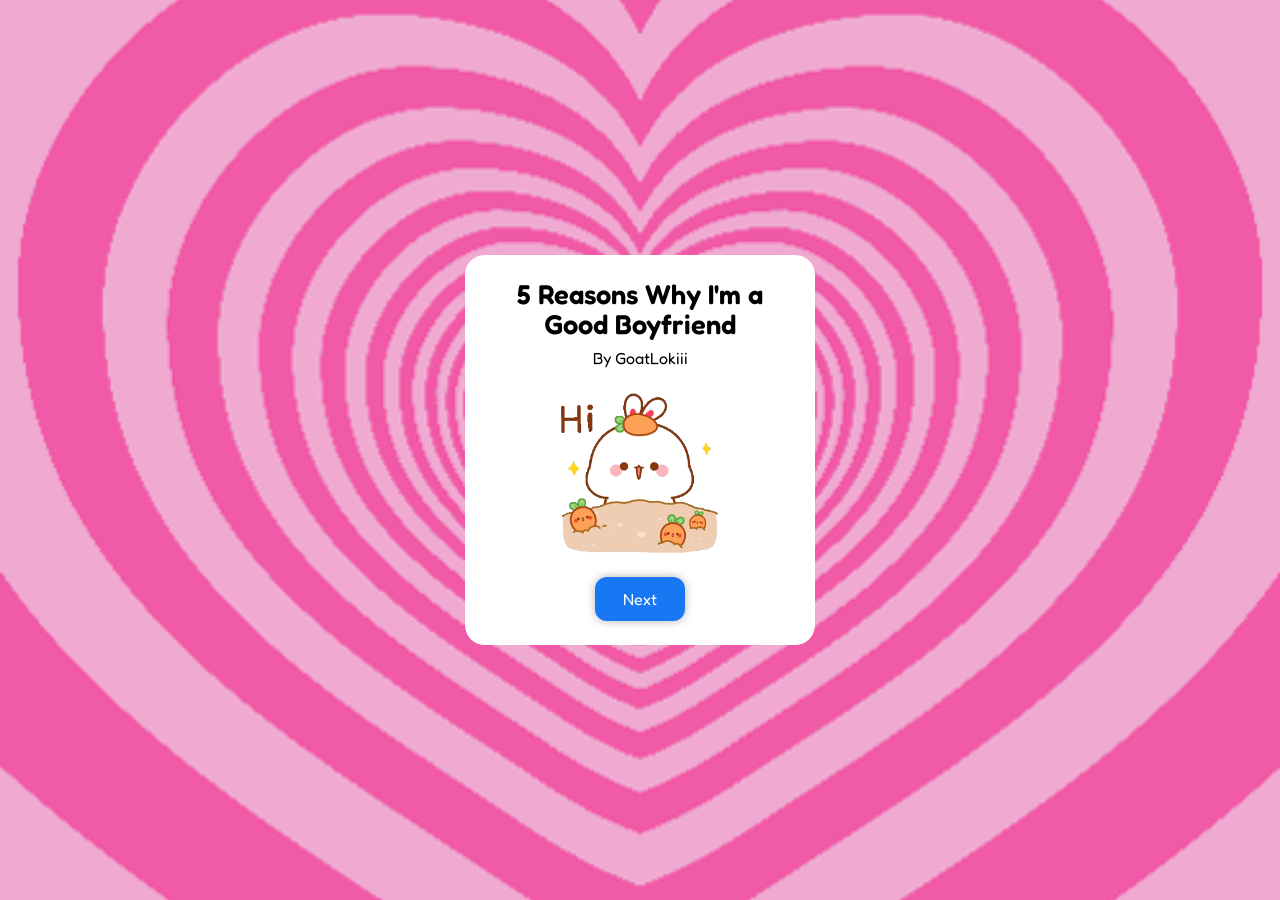
<file: index.html>
<!DOCTYPE html>
<html lang="en">
<head>
    <meta charset="UTF-8">
    <meta name="viewport" content="width=device-width, initial-scale=1.0">
    <title>Why I'm Good Boyfriend</title>
    <link rel="icon" type="image/png" href="Logo.png">
    <link rel="stylesheet" href="Style.css">
</head>
<body>

    <header class="Audio">
        <audio controls loop autoplay>
            <source src="bgsound.mp3" type="audio/mpeg">
        </audio>
    </header>

    <section class="home-container">
        <h1>5 Reasons Why I'm a Good Boyfriend</h1>
        <p>By GoatLokiii</p>
        <img class="dare-aggie" src="Hi.gif" alt="Dare Aggie Hi">
        <a class="next-link" href="Reason1.html">Next</a>
    </section>
</body>
</html>
</file>
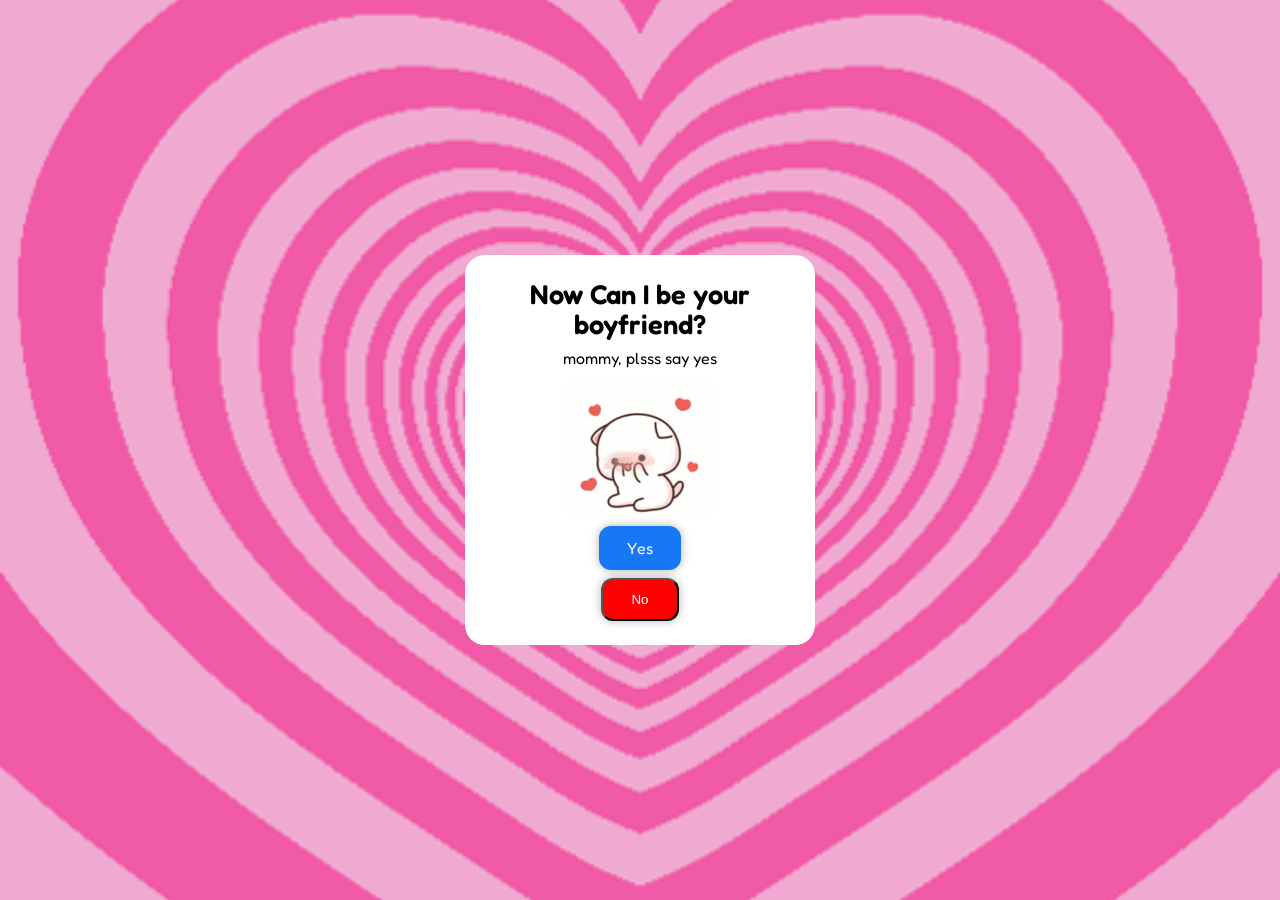
<file: Answer.html>
<!DOCTYPE html>
<html lang="en">
<head>
    <meta charset="UTF-8">
    <meta name="viewport" content="width=device-width, initial-scale=1.0">
    <title>Why I'm Good Boyfriend</title>
    <link rel="icon" type="image/png" href="Logo.png">
    <link rel="stylesheet" href="Style.css">
</head>
<body>

    <script>
function moveButton() {
    const btn = document.getElementById("moveBtn");

    const maxX = window.innerWidth - btn.offsetWidth - 20;
    const maxY = window.innerHeight - btn.offsetHeight - 20;

    const randomX = Math.random() * maxX;
    const randomY = Math.random() * maxY;

    btn.style.position = "fixed";
    btn.style.left = randomX + "px";
    btn.style.top = randomY + "px";
}
    </script>

    <header class="Audio">
        <audio controls autoplay loop>
            <source src="bgsound.mp3" type="audio/mpeg">
        </audio>
    </header>

    <section class="home-container">
        <h1>Now Can I be your boyfriend?</h1>
        <p>mommy, plsss say yes</p>
        <img class="dare-aggie" src="blush.gif" alt="Dare Aggie Blush">
        <a class="next-link" href="Form.html">Yes</a>
        <button class="btn" id="moveBtn" onclick="moveButton()">No</button>
    </section>
</body>
</html>
</file>
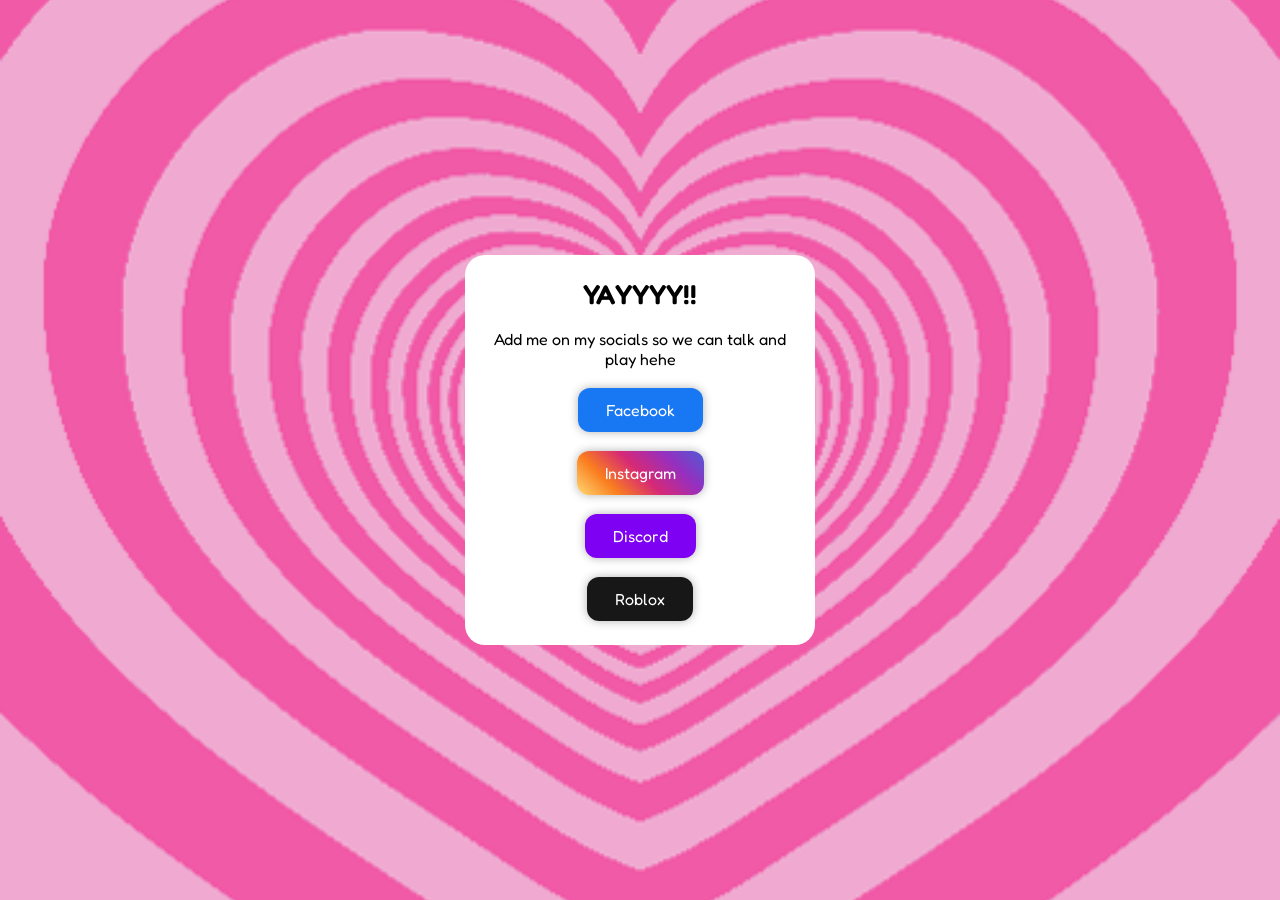
<file: Form.html>
<!DOCTYPE html>
<html lang="en">
<head>
    <meta charset="UTF-8">
    <meta name="viewport" content="width=device-width, initial-scale=1.0">
    <title>Why I'm Good Boyfriend</title>
    <link rel="icon" type="image/png" href="Logo.png">
    <link rel="stylesheet" href="Style.css">
</head>
<body>

    <header class="Audio">
        <audio controls autoplay loop>
            <source src="bgsound.mp3" type="audio/mpeg">
        </audio>
    </header>

    <section class="home-container">
        <h1>YAYYYY!!</h1>
        <p>Add me on my socials so we can talk and play hehe</p>
        <a class="Facebook" href="https://www.facebook.com/andrew.caneda.285074">Facebook</a>
        <a class="Instagram" href="https://www.instagram.com/fxelzlike_lokiii/?hl=en">Instagram</a>
        <a class="Discord" href="https://discord.com/users/827518554764476426">Discord</a>
        <a class="Roblox" href="https://www.roblox.com/users/5209680108/profile">Roblox</a>
    </section>
</body>
</html>
</file>
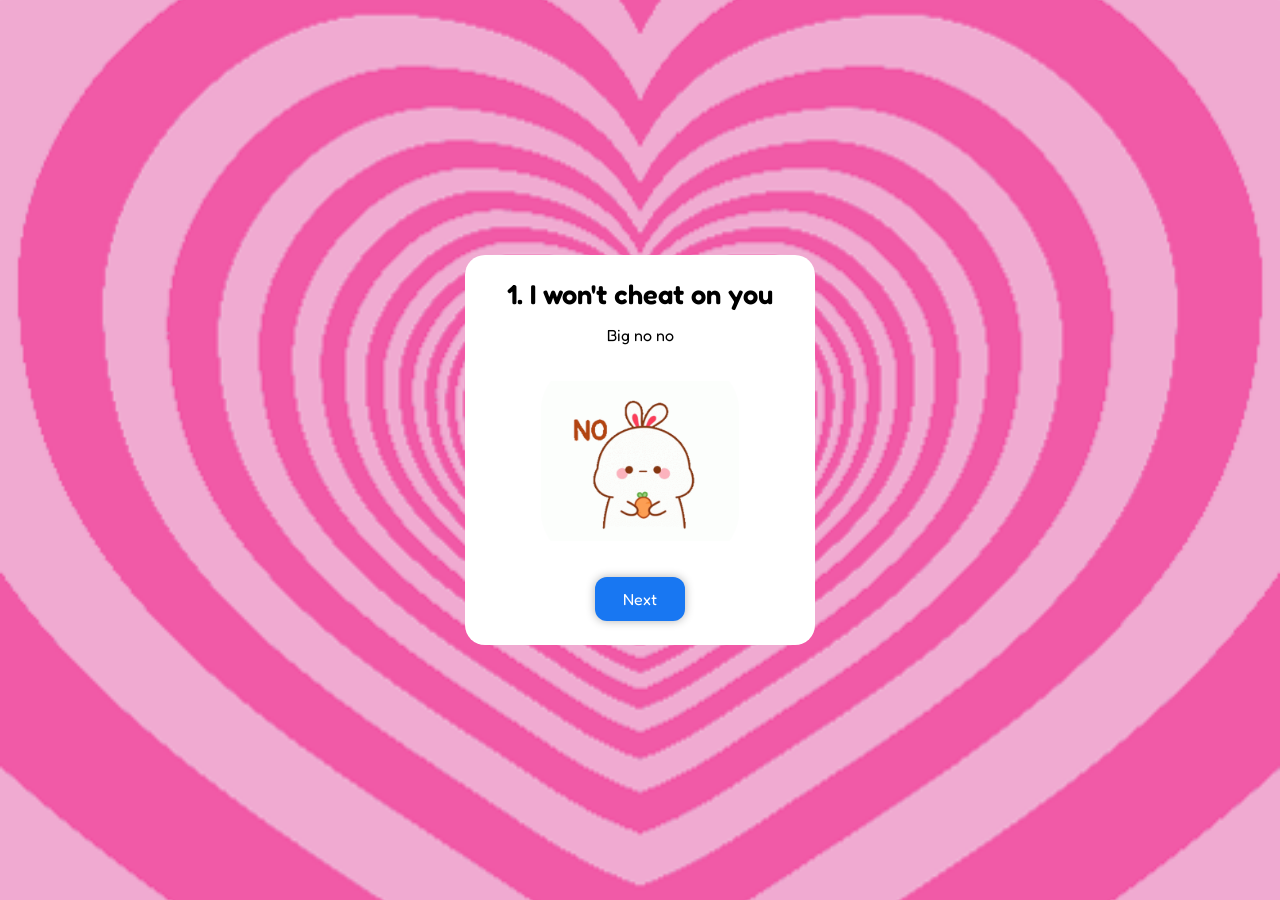
<file: Reason1.html>
<!DOCTYPE html>
<html lang="en">
<head>
    <meta charset="UTF-8">
    <meta name="viewport" content="width=device-width, initial-scale=1.0">
    <title>Why I'm Good Boyfriend</title>
    <link rel="icon" type="image/png" href="Logo.png">
    <link rel="stylesheet" href="Style.css">
</head>
<body>

    <header class="Audio">
        <audio controls autoplay loop>
            <source src="bgsound.mp3" type="audio/mpeg">
        </audio>
    </header>
    
    <section class="home-container">
        <h1>1. I won't cheat on you</h1>
        <p>Big no no</p>
        <img class="dare-aggie" src="No.gif" alt="Dare Aggie No">
        <a class="next-link" href="Reason2.html">Next</a>
    </section>
</body>
</html>
</file>
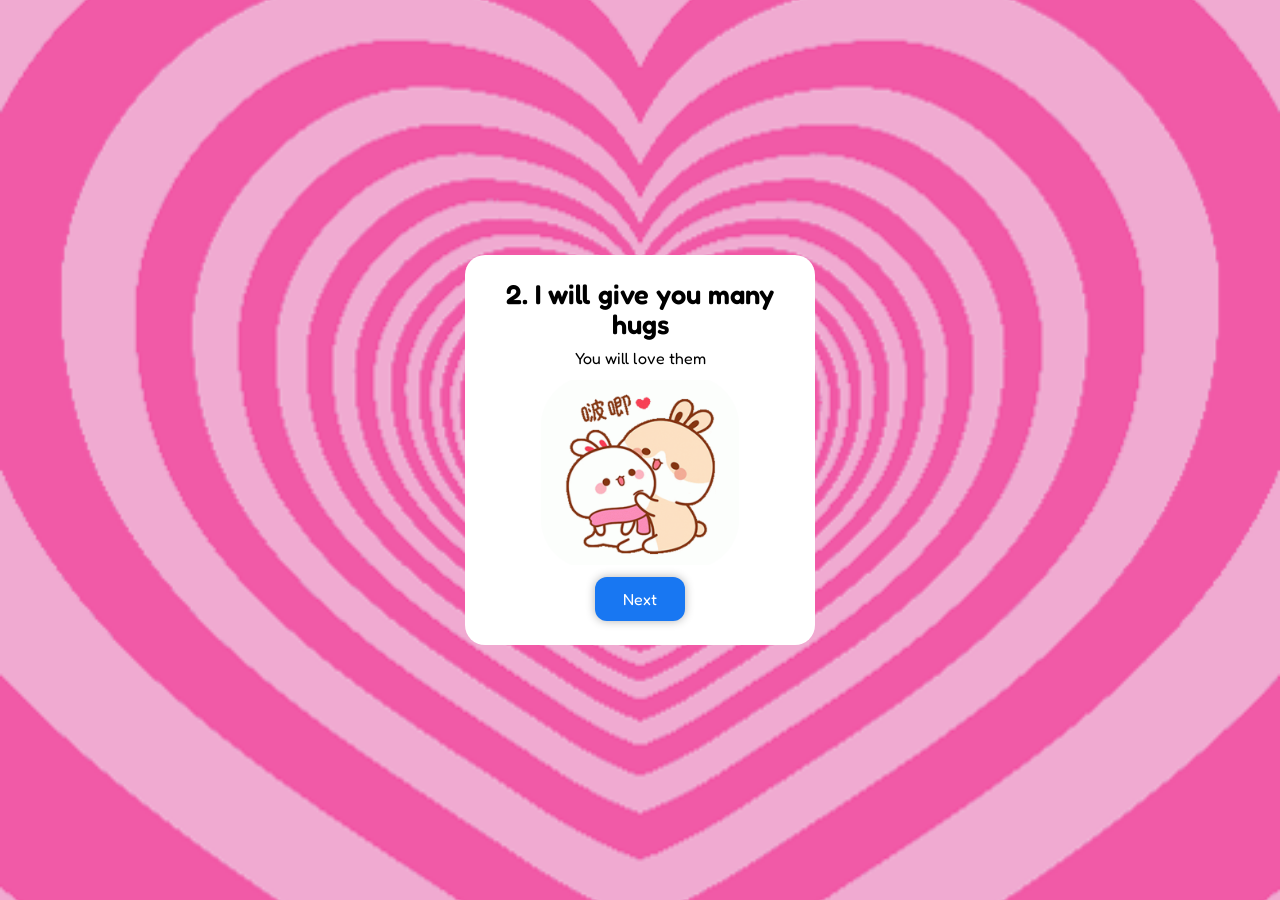
<file: Reason2.html>
<!DOCTYPE html>
<html lang="en">
<head>
    <meta charset="UTF-8">
    <meta name="viewport" content="width=device-width, initial-scale=1.0">
    <title>Why I'm Good Boyfriend</title>
    <link rel="icon" type="image/png" href="Logo.png">
    <link rel="stylesheet" href="Style.css">
</head>
<body>

    <header class="Audio">
        <audio controls autoplay loop>
            <source src="bgsound.mp3" type="audio/mpeg">
        </audio>
    </header>

    <section class="home-container">
        <h1>2. I will give you many hugs</h1>
        <p>You will love them</p>
        <img class="dare-aggie" src="Hug.gif" alt="Dare Aggie Hug">
        <a class="next-link" href="Reason3.html">Next</a>
    </section>
</body>
</html>
</file>
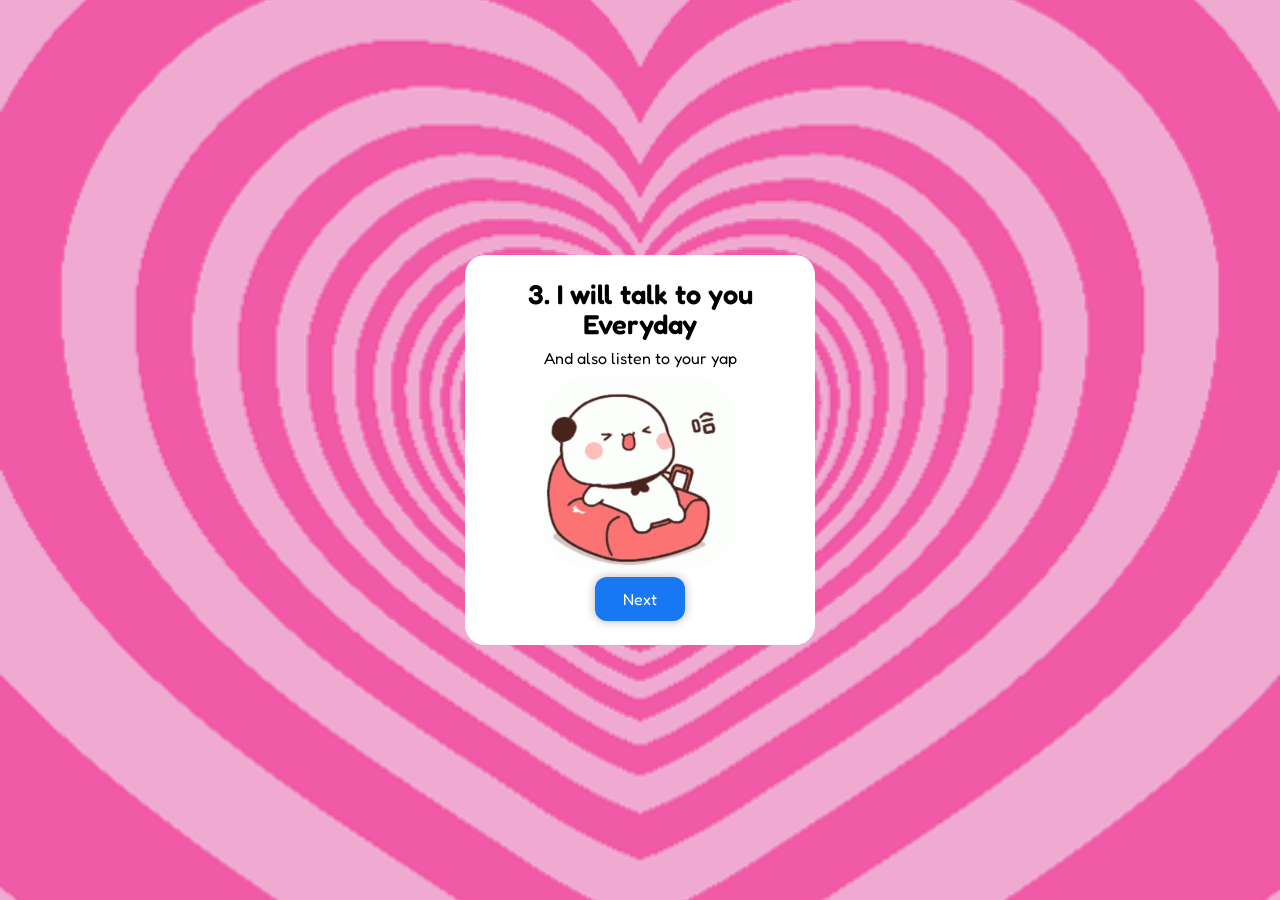
<file: Reason3.html>
<!DOCTYPE html>
<html lang="en">
<head>
    <meta charset="UTF-8">
    <meta name="viewport" content="width=device-width, initial-scale=1.0">
    <title>Why I'm Good Boyfriend</title>
    <link rel="icon" type="image/png" href="Logo.png">
    <link rel="stylesheet" href="Style.css">
</head>
<body>

    <header class="Audio">
        <audio controls autoplay loop>
            <source src="bgsound.mp3" type="audio/mpeg">
        </audio>
    </header>

    <section class="home-container">
        <h1>3. I will talk to you Everyday</h1>
        <p>And also listen to your yap</p>
        <img class="dare-aggie" src="Talkalot.gif" alt="Dare Aggie Talk">
        <a class="next-link" href="Reason4.html">Next</a>
    </section>
</body>
</html>
</file>
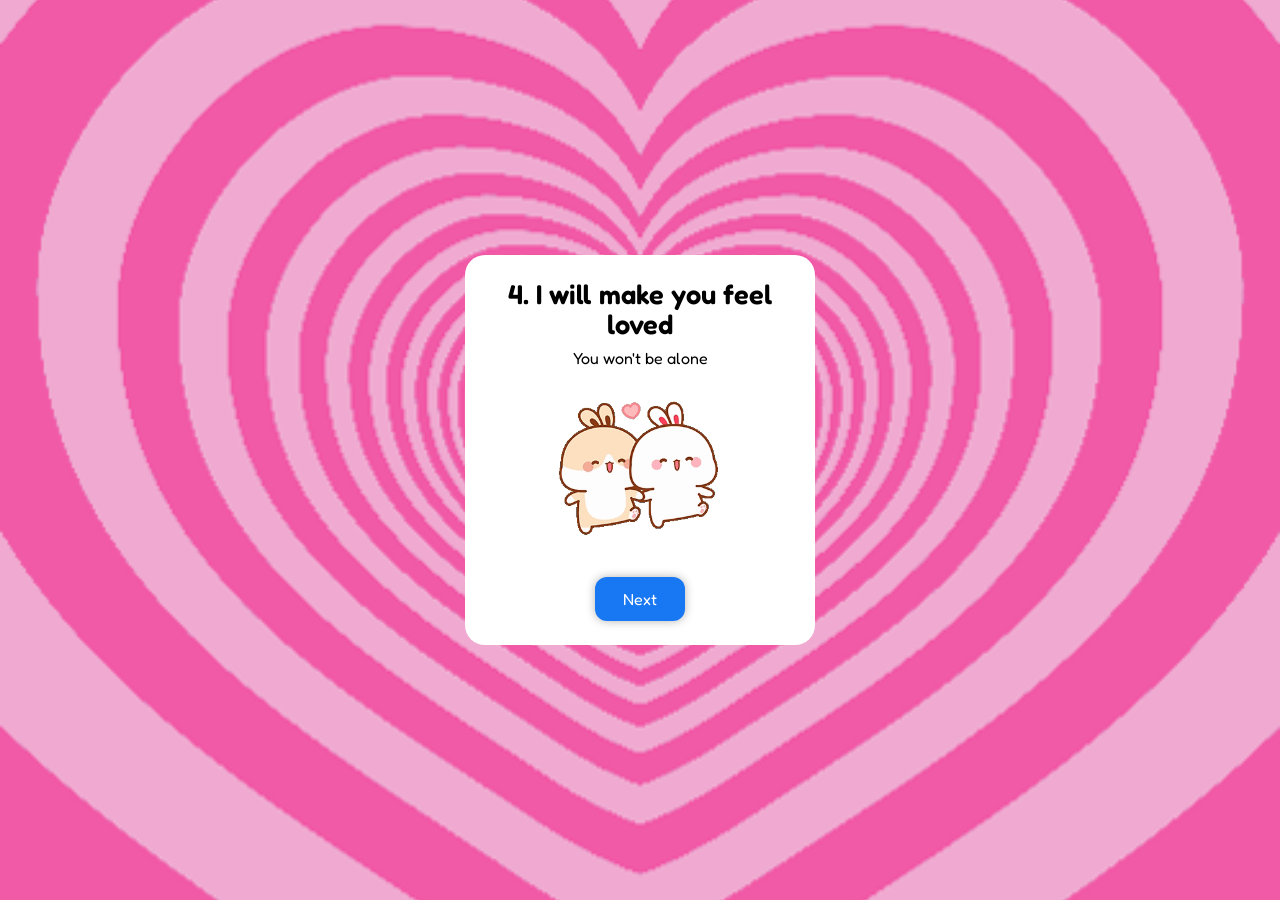
<file: Reason4.html>
<!DOCTYPE html>
<html lang="en">
<head>
    <meta charset="UTF-8">
    <meta name="viewport" content="width=device-width, initial-scale=1.0">
    <title>Why I'm Good Boyfriend</title>
    <link rel="icon" type="image/png" href="Logo.png">
    <link rel="stylesheet" href="Style.css">
</head>
<body>

    <header class="Audio">
        <audio controls autoplay loop>
            <source src="bgsound.mp3" type="audio/mpeg">
        </audio>
    </header>

    <section class="home-container">
        <h1>4. I will make you feel loved</h1>
        <p>You won't be alone</p>
        <img class="dare-aggie" src="FeelLove.gif" alt="Dare Aggie Feel Love">
        <a class="next-link" href="Reason5.html">Next</a>
    </section>
</body>
</html>
</file>
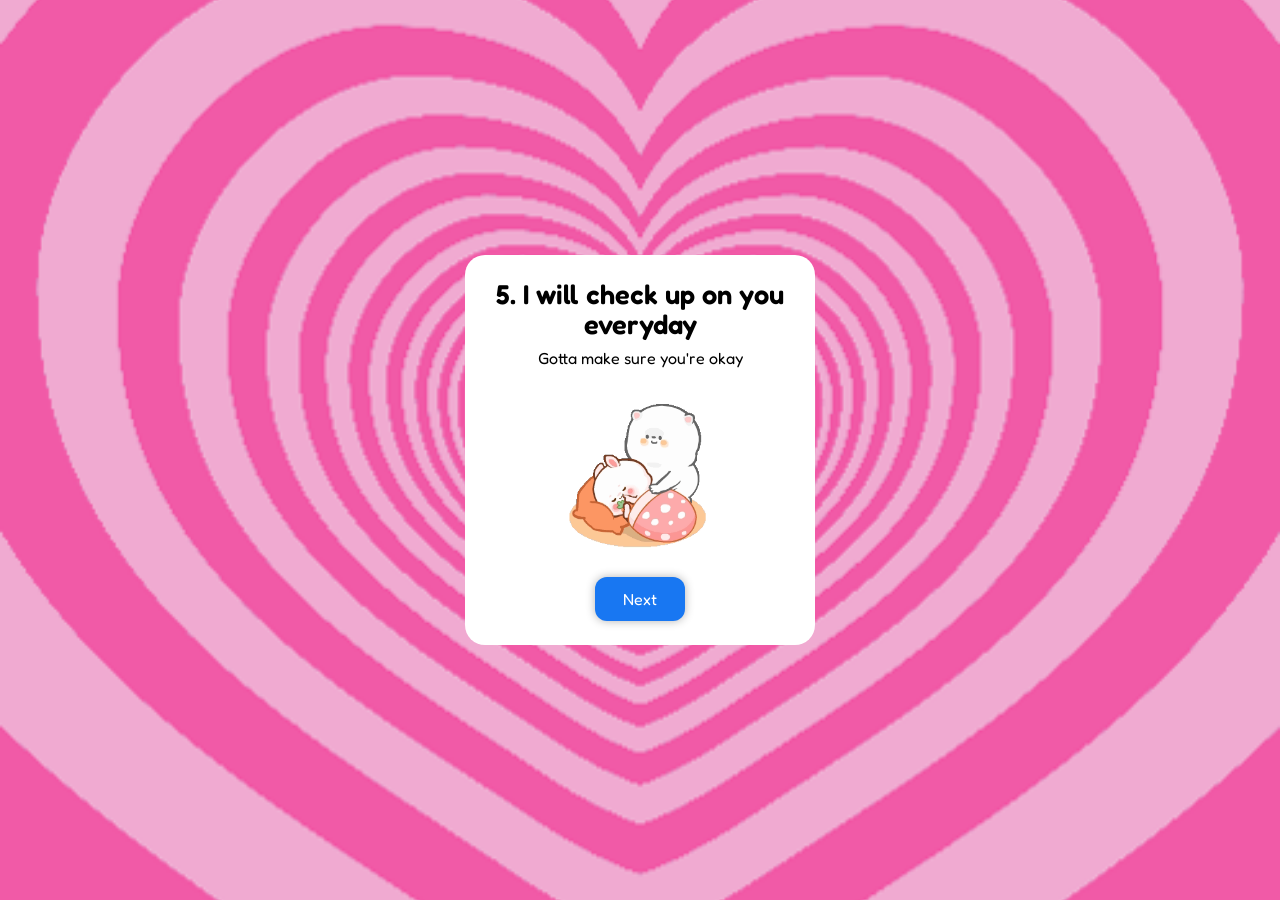
<file: Reason5.html>
<!DOCTYPE html>
<html lang="en">
<head>
    <meta charset="UTF-8">
    <meta name="viewport" content="width=device-width, initial-scale=1.0">
    <title>Why I'm Good Boyfriend</title>
    <link rel="icon" type="image/png" href="Logo.png">
    <link rel="stylesheet" href="Style.css">
</head>
<body>

    <header class="Audio">
        <audio controls autoplay loop>
            <source src="bgsound.mp3" type="audio/mpeg">
        </audio>
    </header>

    <section class="home-container">
        <h1>5. I will check up on you everyday</h1>
        <p>Gotta make sure you're okay</p>
        <img class="dare-aggie" src="Checkyou.gif" alt="Dare Aggie Check You">
        <a class="next-link" href="Answer.html">Next</a>
    </section>
</body>
</html>
</file>
<file: Style.css>
@import url("https://fonts.googleapis.com/css2?family=Fredoka:wght@400;500;600;700&display=swap");

* {
    box-sizing: border-box;
}

body {
    margin: 0;
    height: 100vh;
    height: 100svh;
    display: grid;
    place-items: center;
    overflow: hidden;
    background: url("Love.gif") center / cover no-repeat fixed;
    font-family: "Fredoka", "Trebuchet MS", sans-serif;
}

.Audio {
    display: none;
}

.home-container {
    width: min(350px, calc(100vw - 32px));
    height: min(390px, calc(100svh - 24px));
    padding: clamp(14px, 4vw, 24px);
    display: flex;
    flex-direction: column;
    align-items: center;
    justify-content: space-between;
    gap: 8px;
    overflow: hidden;
    border-radius: 20px;
    background: #fff;
}

.home-container h1 {
    margin: 0;
    max-width: 100%;
    text-align: center;
    font-family: "Fredoka", "Trebuchet MS", sans-serif;
    font-size: clamp(1.15rem, 5vw, 1.7rem);
    font-weight: 600;
    line-height: 1.12;
    overflow-wrap: anywhere;
}

.home-container p {
    margin: 0;
    max-width: 100%;
    text-align: center;
    font-size: clamp(0.85rem, 3.5vw, 1rem);
    line-height: 1.25;
    overflow-wrap: anywhere;
}

.dare-aggie {
    width: min(200px, 55vw, 22svh);
    aspect-ratio: 1 / 1;
    flex: 0 1 200px;
    min-height: 0;
    object-fit: contain;
    border-radius: 50px;
}

.next-link {
    padding: 12px 28px;
    border-radius: 12px;
    background: #1877f2;
    box-shadow: 0 0 10px rgba(0, 0, 0, 0.3);
    color: #fff;
    text-decoration: none;
}

.next-link:hover {
    transform: translateY(-6px) scale(1.08);
    box-shadow: 0 1px 30px #00000080;
    filter: brightness(1.15);
}

.Facebook {
    padding: 12px 28px;
    border-radius: 12px;
    background: #1877f2;
    box-shadow: 0 0 10px rgba(0, 0, 0, 0.3);
    color: #fff;
    text-decoration: none;
}

.Instagram {
    padding: 12px 28px;
    border-radius: 12px;
    background: linear-gradient(45deg, #feda75, #fa7e1e, #d62976, #962fbf, #4f5bd5);
    color: white;
    box-shadow: 0 0 10px rgba(0, 0, 0, 0.3);
    color: #fff;
    text-decoration: none;
}

.Discord {
    padding: 12px 28px;
    border-radius: 12px;
    background: #7e01f3;
    box-shadow: 0 0 10px rgba(0, 0, 0, 0.3);
    color: #fff;
    text-decoration: none;
}

.Roblox {
    padding: 12px 28px;
    border-radius: 12px;
    background: #020000e8;
    box-shadow: 0 0 10px rgba(0, 0, 0, 0.3);
    color: #fff;
    text-decoration: none;
}

.Facebook:hover {
    background: #0866FF;
    transform: translateY(-6px) scale(1.05);
    box-shadow: 0 8px 25px #1877F280;
}

.Instagram:hover {
    transform: translateY(-6px) scale(1.08);
    box-shadow: 0 8px 30px #d6297680;
    filter: brightness(1.15);
}

.Discord:hover {
    background: #4752C4;
    transform: translateY(-6px) scale(1.05);
    box-shadow: 0 8px 25px #5865F280;
}

.Roblox:hover {
    background: #000000;
    transform: translateY(-6px) scale(1.05);
    box-shadow: 0 8px 25px #02000080;
}

.btn {
   padding: 12px 28px;
    border-radius: 12px;
    background: #ff0000;
    box-shadow: 0 0 10px rgba(0, 0, 0, 0.3);
    color: #fff;
    text-decoration: none;
}

.btn:hover {
    transform: translateY(-6px) scale(1.08);
    box-shadow: 0 1px 30px #00000080;
    filter: brightness(1.15);
}
</file>
